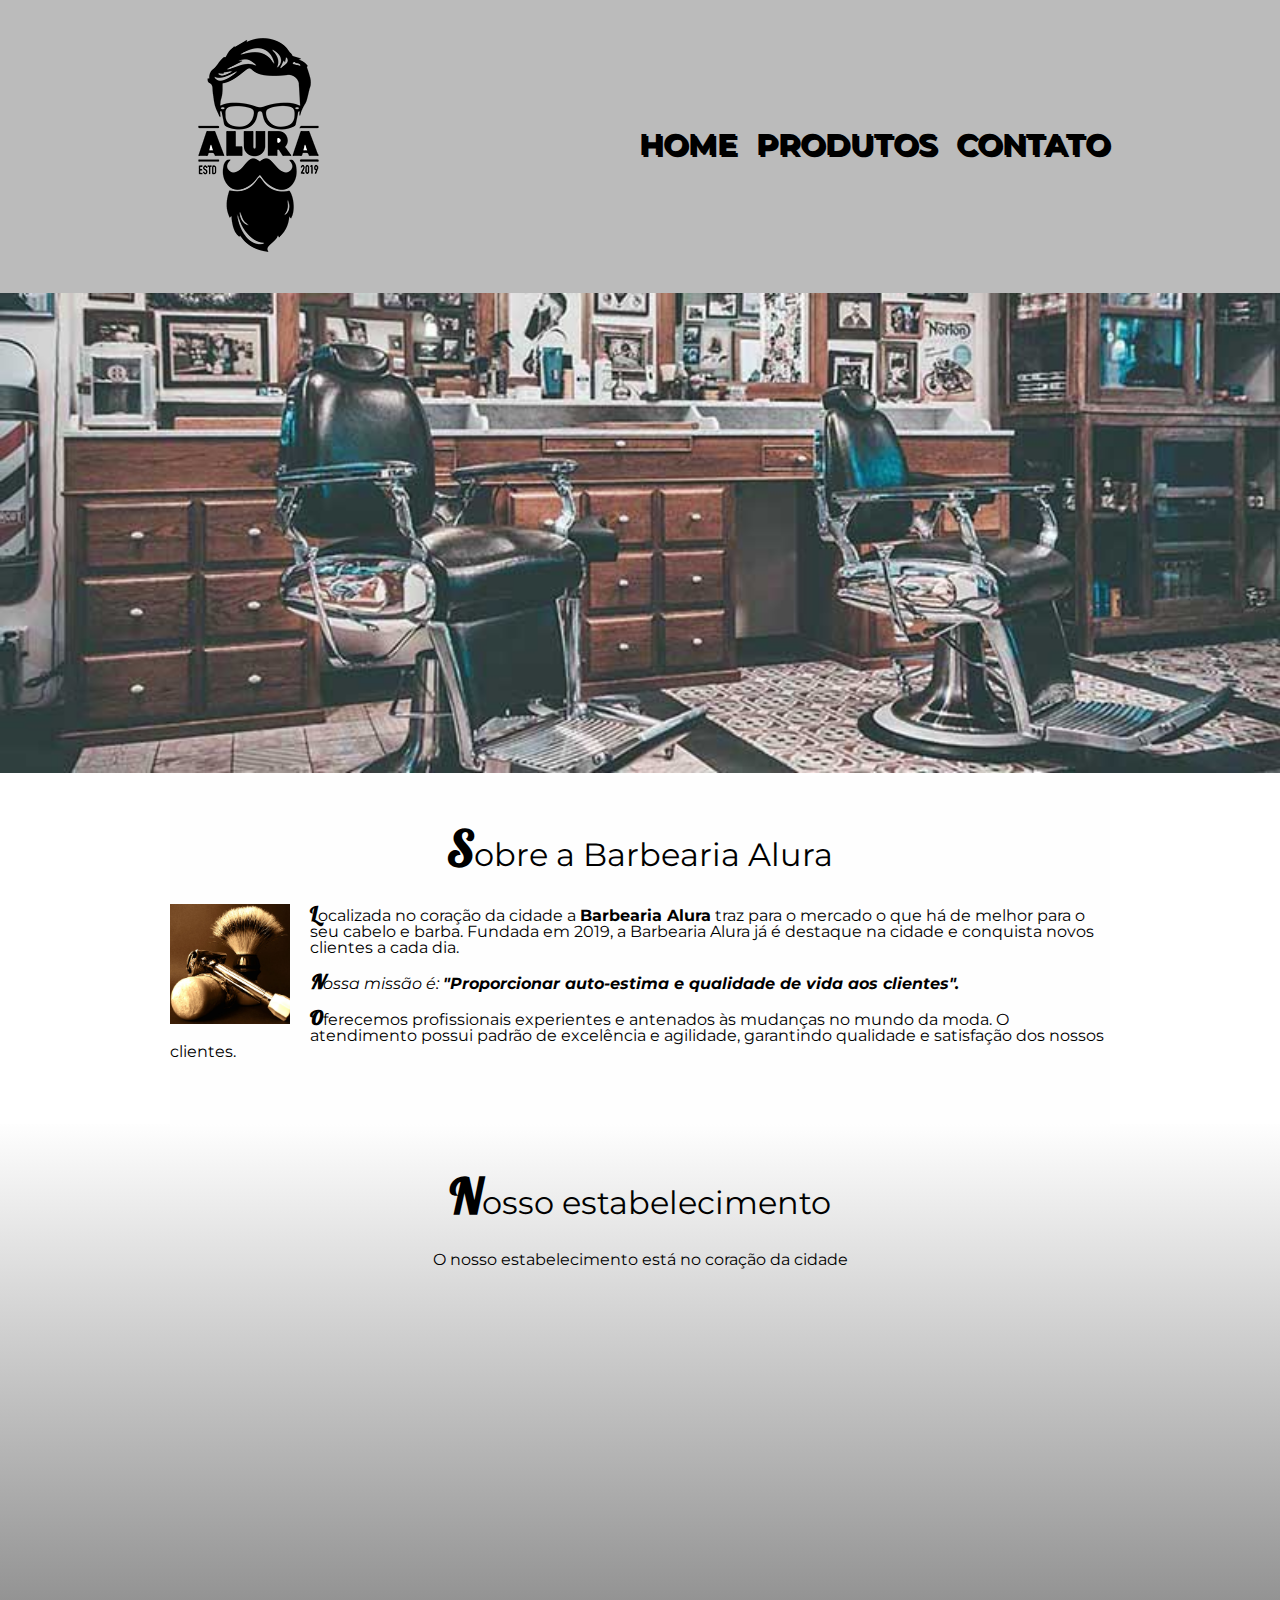
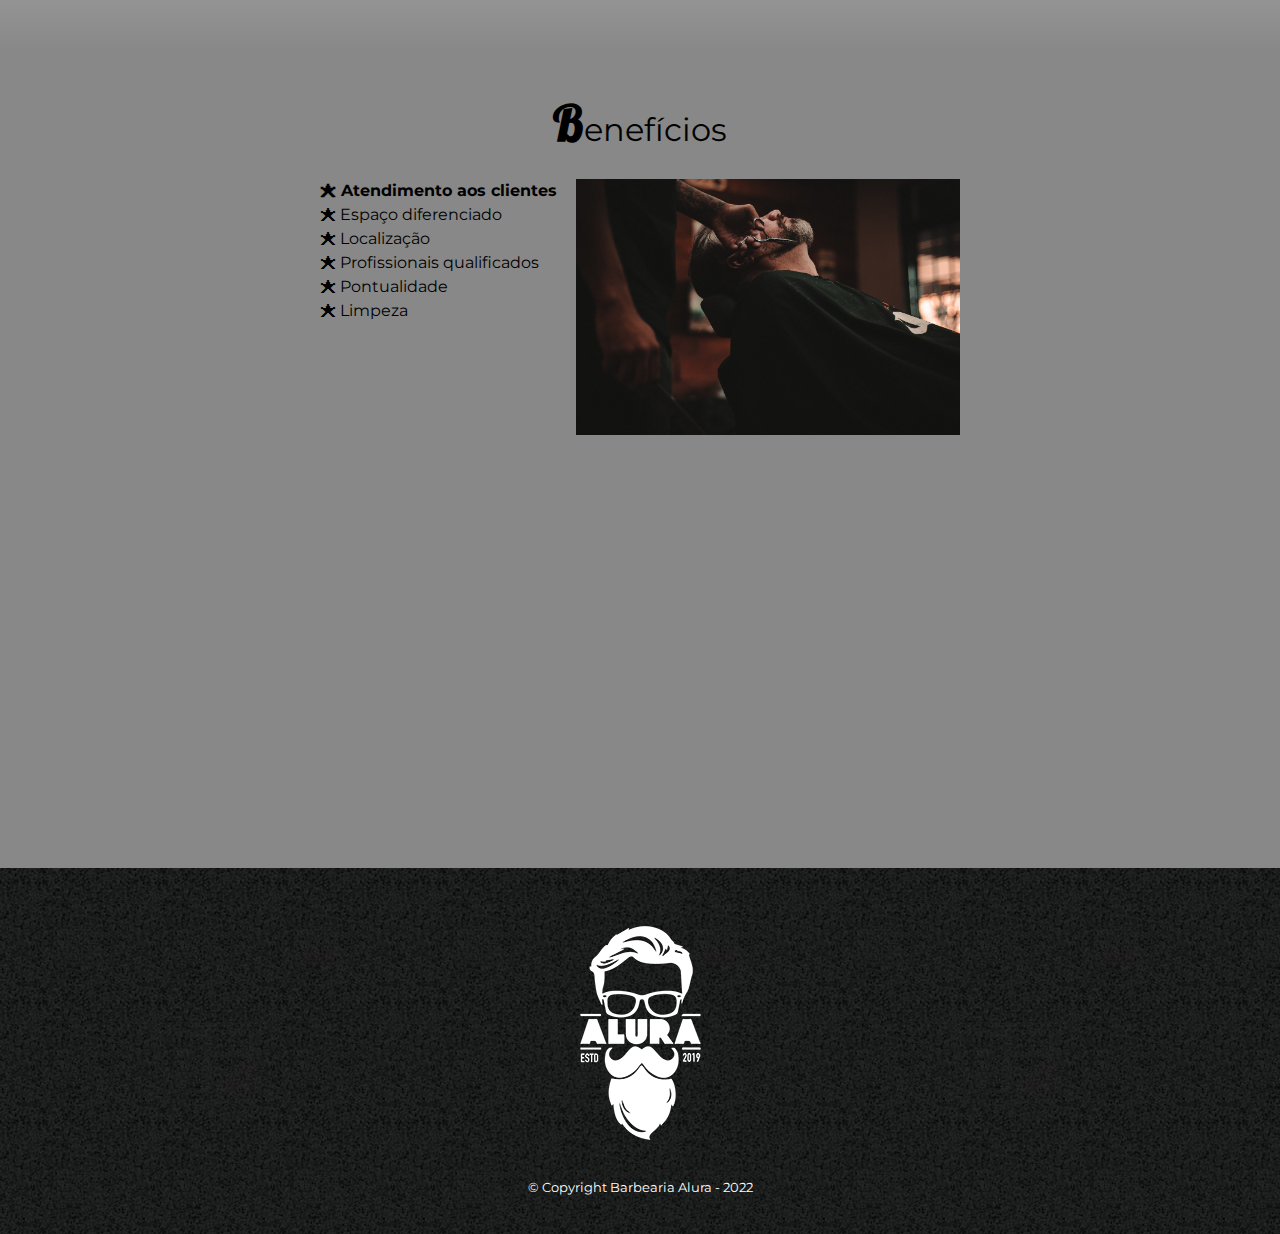
<file: index.html>
<!DOCTYPE html>
<html lang="pt-br">
	<head>
		<meta charset="utf-8">
		<meta name="viewport" content="width=device-width">
		<title>Barbearia Alura</title>
		<link rel="stylesheet" href="css/reset.css">
        <link rel="stylesheet" href="css/style.css">
		<link rel="preconnect" href="https://fonts.googleapis.com">
		<link rel="preconnect" href="https://fonts.gstatic.com" crossorigin>
		<link href="https://fonts.googleapis.com/css2?family=Montserrat&display=swap" rel="stylesheet">
		<link href="https://fonts.googleapis.com/css2?family=Lobster&display=swap" rel="stylesheet">
	</head>
	<body>
		<header>
            <div class="caixa">
                <h1><img src="img/logo.png"></h1>			                
                <nav>
                    <ul>
                        <li><a href="index.html">Home</a></li>
                        <li><a href="produtos.html">Produtos</a></li>
                        <li><a href="contato.html">Contato</a></li>
                    </ul>
                </nav>
            </div>
        </header>

		<img class="banner" src="img/banner.jpg">

		<main>
			<section class="principal">
				<h2 class="titulo-principal">Sobre a Barbearia Alura</h2>

				<img class="utensilios" src="img/utensilios.jpg" alt="Início da transcrição. Imagem contendo utensilios usados para fazer a barba, a imagem está na cor em tons amarelos. Final da transcrição.">

				<p>Localizada no coração da cidade a <strong>Barbearia Alura</strong> traz para o mercado o que há de melhor para o seu cabelo e barba. Fundada em 2019, a Barbearia Alura já é destaque na cidade e conquista novos clientes a cada dia.</p>

				<p id="missao"><em>Nossa missão é: <strong>"Proporcionar auto-estima e qualidade de vida aos clientes".</strong></em></p>

				<p>Oferecemos profissionais experientes e antenados às mudanças no mundo da moda. O atendimento possui padrão de excelência e agilidade, garantindo qualidade e satisfação dos nossos clientes.</p>
			</section>

			<section class="mapa">
				<h3 class="titulo-principal">Nosso estabelecimento</h3>
				<p>O nosso estabelecimento está no coração da cidade</p>
				<div class="mapa-conteudo">
				<iframe src="https://www.google.com/maps/embed?pb=!1m14!1m12!1m3!1d962171.2780550868!2d-43.26597704215321!3d-19.60669982276731!2m3!1f0!2f0!3f0!3m2!1i1024!2i768!4f13.1!5e0!3m2!1spt-BR!2sbr!4v1664391924746!5m2!1spt-BR!2sbr"
						width="100%" 
						height="300" 
						style="border:0;" 
						allowfullscreen="" 
						loading="lazy" 
						referrerpolicy="no-referrer-when-downgrade">
				</iframe>
				</div>
			</section>

			<section class="beneficios">
				<h3 class="titulo-principal">Benefícios</h3>

				<div class="conteudo-beneficios">
					<ul class="lista-beneficios">
						<li class="itens">Atendimento aos clientes</li>
						<li class="itens">Espaço diferenciado</li>
						<li class="itens">Localização</li>
						<li class="itens">Profissionais qualificados</li>
						<li class="itens">Pontualidade</li>
						<li class="itens">Limpeza</li>
					</ul><img src="img/beneficios.jpg" class="imagem-beneficios">
				</div>	
				<div class="video">
					<iframe width="100%" 
							height="315" 
							src="https://www.youtube.com/embed/wcVVXUV0YUY" 
							title="YouTube video player" 
							frameborder="0" 
							allow="accelerometer; autoplay; clipboard-write; encrypted-media; gyroscope; picture-in-picture" 
							allowfullscreen>
					</iframe>
			</section>
			</div>
		</main>
		<footer>
            <img src="img/logo-branco.png">
            <p class="copyright">&copy; Copyright Barbearia Alura - 2022</p>
        </footer>
	</body>
</html>
</file>
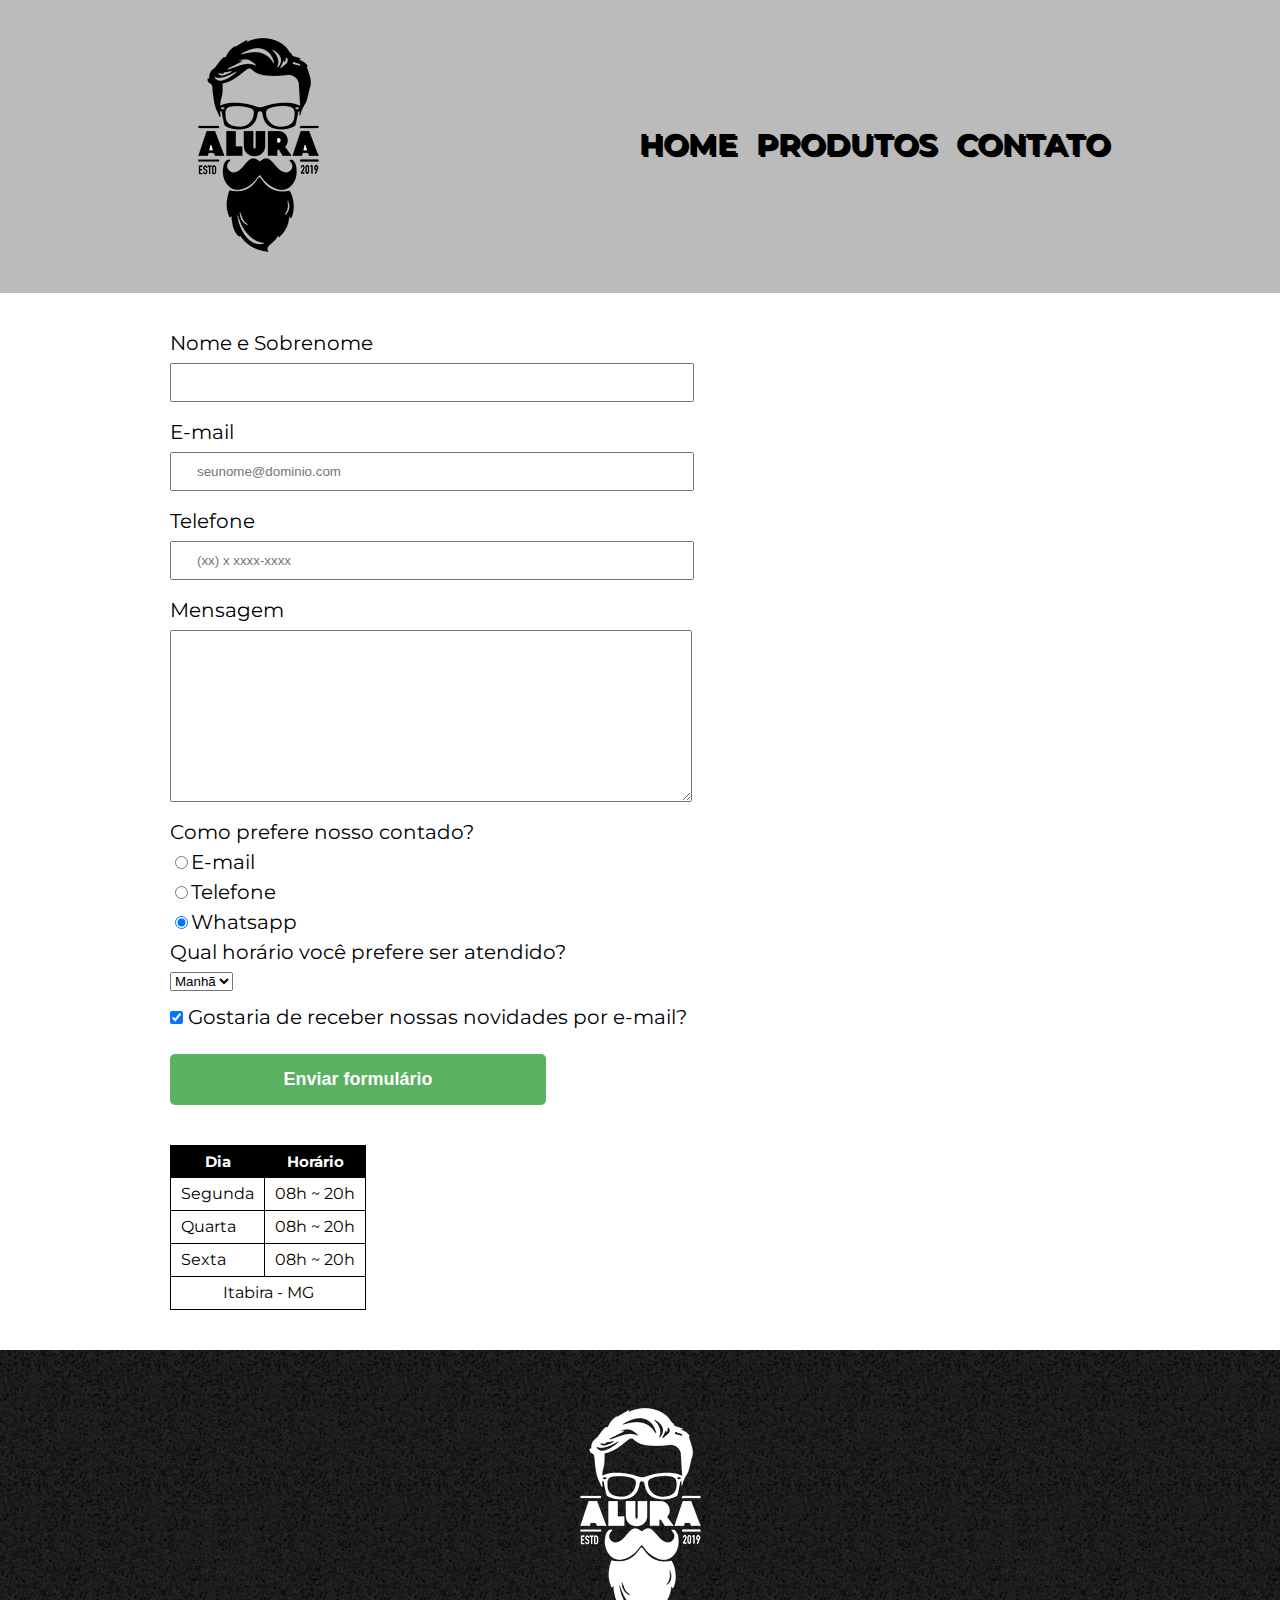
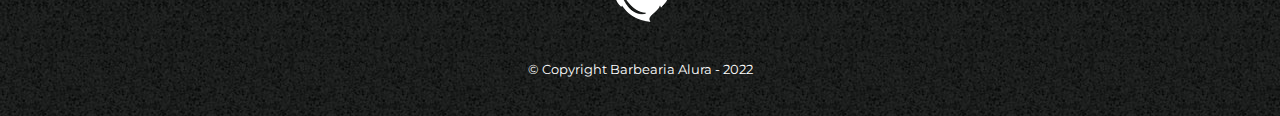
<file: contato.html>
<!DOCTYPE html>
<html lang="pt-br">
    <head>
        <meta charset="UTF-8">      
        <title>Contato - Barbearia Alura</title>
        <link rel="stylesheet" href="css/reset.css">
        <link rel="stylesheet" href="css/style.css">
        <link rel="preconnect" href="https://fonts.googleapis.com">
        <link rel="preconnect" href="https://fonts.gstatic.com" crossorigin>
        <link href="https://fonts.googleapis.com/css2?family=Montserrat&display=swap" rel="stylesheet">
    </head>
    <body>
        <header>
            <div class="caixa">
                <h1><img src="img/logo.png" alt="Início da transcrição. Logo da barbearia Alura na cor preta, a logo apresenta um rosto de uma pessoa usando óculos possuindo também uma barba grande e bigode. Final da transcrição."></h1>
                
                <nav>
                    <ul>
                        <li><a href="index.html">Home</a></li>
                        <li><a href="produtos.html">Produtos</a></li>
                        <li><a href="contato.html">Contato</a></li>
                    </ul>
                </nav>
            </div>
        </header>
        <main class="contato">
            <form>
                <label for="nomesobrenome">Nome e Sobrenome</label>
                <input type="text" id="nomesobrenome" class="input-padrao" required>

                <label for="email">E-mail</label>
                <input type="email" id="email" class="input-padrao" required placeholder="seunome@dominio.com">

                <label for="telefone">Telefone</label>
                <input type="tel" id="telefone" class="input-padrao" required placeholder="(xx) x xxxx-xxxx">
                
                <label for="mensagem">Mensagem</label>
                <textarea cols="70" rows="10" id="mensagem" class="input-padrao" required></textarea>
                
                <fieldset>
                    <legend>Como prefere nosso contado?</legend>
                    <label for="radio-email"><input type="radio" name="contato" value="email" id="radio-email">E-mail</label>
                    
                    <label for="radio-telefone"><input type="radio" name="contato" value="telefone" id="radio-telefone">Telefone</label>
                    
                    <label for="radio-whatsapp"><input type="radio" name="contato" value="whatsapp" id="radio-whatsapp" checked>Whatsapp</label>                    
                </fieldset>

                <fieldset>
                    <legend>Qual horário você prefere ser atendido?</legend>
                    <select>
                        <option>Manhã</option>
                        <option>Tarde</option>
                        <option>Noite</option>
                    </select>
                </fieldset>

                <label><input type="checkbox" class="checkbox" checked> Gostaria de receber nossas novidades por e-mail?</label>

                <input type="submit" value="Enviar formulário" class="enviar">
            </form>

            <table>
                <thead>
                    <tr>
                        <th>Dia</th>
                        <th>Horário</th>
                    </tr>
                </thead>
                <tbody>
                    <tr>
                        <td>Segunda</td>
                        <td>08h ~ 20h</td>
                    </tr>
                    <tr>
                        <td>Quarta</td>
                        <td>08h ~ 20h</td>
                    </tr>
                    <tr>
                        <td>Sexta</td>
                        <td>08h ~ 20h</td>
                    </tr>
                    <tr>
                        <td colspan="2" class="endereco">Itabira - MG</td>
                    </tr>
                </tbody>
            </table>   

        </main>
        <footer>
            <img src="img/logo-branco.png" alt="Início da transcrição. Logo da barbearia Alura na cor branca, a logo apresenta um rosto de uma pessoa usando óculos possuindo também uma barba grande e bigode. Final da transcrição.">
            <p class="copyright">&copy; Copyright Barbearia Alura - 2022</p>
        </footer>
    </body>
</html>
</file>
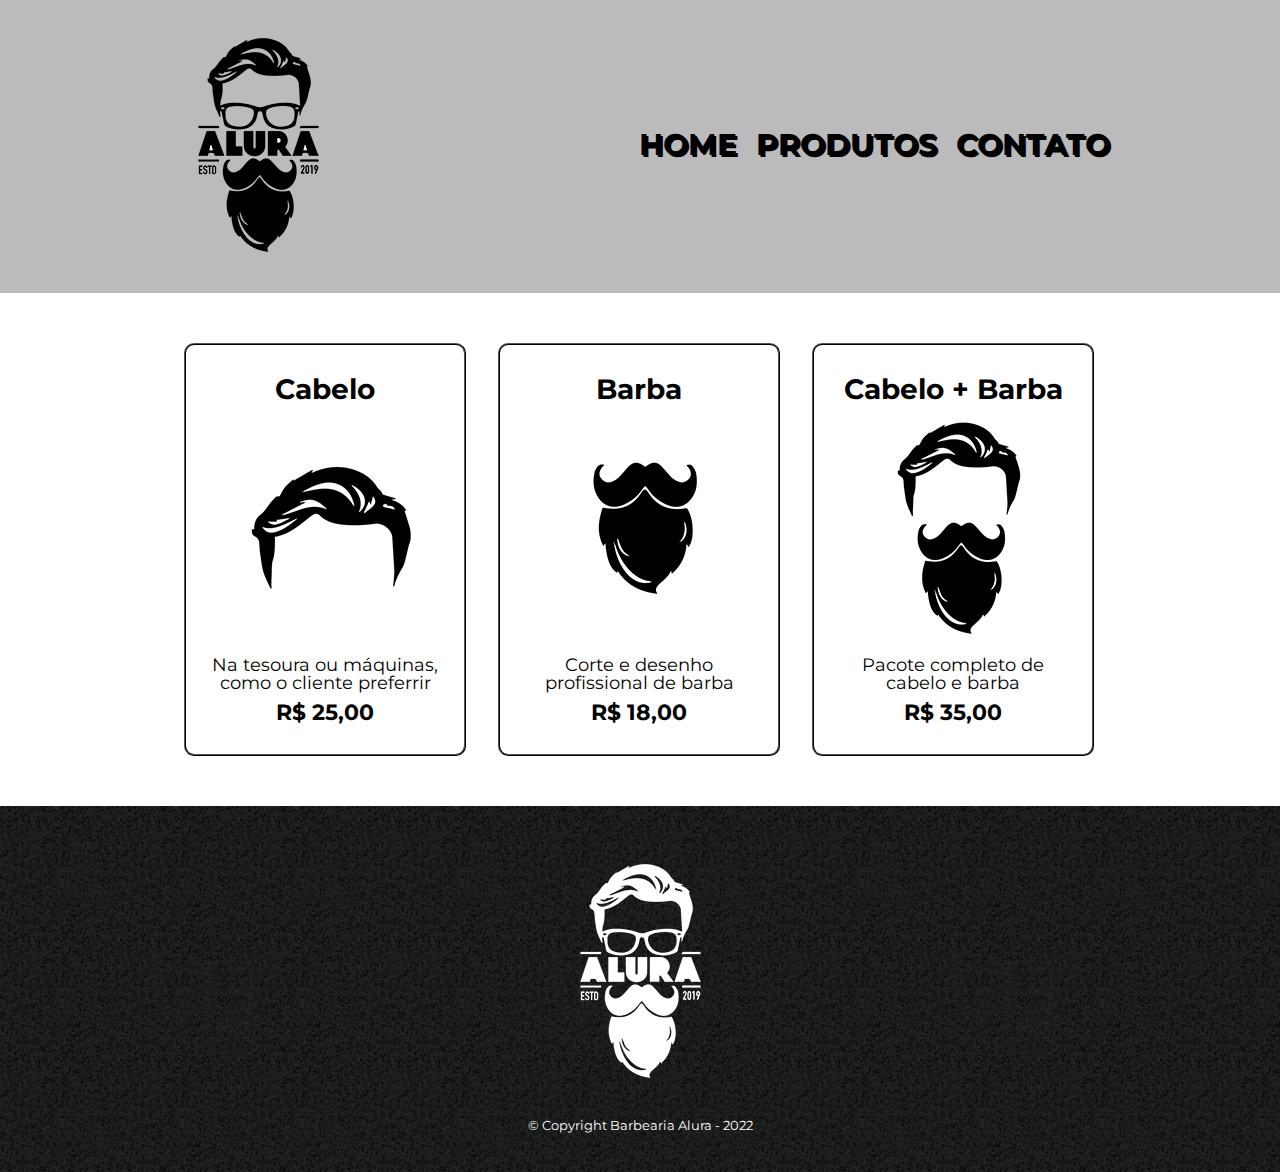
<file: produtos.html>
<!DOCTYPE html>
<html lang="pt-br">
    <head>
        <meta charset="UTF-8">      
        <title>Produtos - Barbearia Alura</title>
        <link rel="stylesheet" href="css/reset.css">
        <link rel="stylesheet" href="css/style.css">
        <link rel="preconnect" href="https://fonts.googleapis.com">
        <link rel="preconnect" href="https://fonts.gstatic.com" crossorigin>
        <link href="https://fonts.googleapis.com/css2?family=Montserrat&display=swap" rel="stylesheet">
    </head>
    <body>
        <header>
            <div class="caixa">
                <h1><img src="img/logo.png"></h1>
                
                <nav>
                    <ul>
                        <li><a href="index.html">Home</a></li>
                        <li><a href="produtos.html">Produtos</a></li>
                        <li><a href="contato.html">Contato</a></li>
                    </ul>
                </nav>
            </div>
        </header>
        <main>
            <ul class="produtos">
                <li>
                    <h2>Cabelo</h2>
                    <img src="img/cabelo.jpg">
                    <p class="produto-descricao">Na tesoura ou máquinas, como o cliente preferrir</p>
                    <p class="produto-preco">R$ 25,00</p>
                </li>
                <li>
                    <h2>Barba</h2>
                    <img src="img/barba.jpg">
                    <p class="produto-descricao">Corte e desenho profissional de barba</p>
                    <p class="produto-preco">R$ 18,00</p>
                </li>
                <li>
                    <h2> Cabelo + Barba</h2>
                    <img src="img/cabelo+barba.jpg">
                    <p class="produto-descricao">Pacote completo de cabelo e barba</p>
                    <p class="produto-preco">R$ 35,00</p>
                </li>
            </ul>
        </main>
        <footer>
            <img src="img/logo-branco.png">
            <p class="copyright">&copy; Copyright Barbearia Alura - 2022</p>
        </footer>
    </body>
</html>
</file>
<file: css/style.css>
body { 
    font-family: 'Montserrat', sans-serif;
}

header {
    background: #BBBBBB;
    padding: 20px 0;
}

.caixa {
    position: relative;
    width: 940px;
    margin: 0 auto;
}

nav {
    position: absolute;
    top: 110px;
    right: 0px;
}

nav li {
    display: inline;
    margin: 0 0 0 15px ;
}

nav a { 
    text-transform: uppercase;
    color: #000000;
    font-weight: bold;
    font-size: 30px;
    text-decoration: none;
    text-shadow: 2px 2px #000000;
}

nav a:hover {
    color: #d2691e;
    text-decoration: underline;
}

.produtos {
    width: 940px;
    margin: 0 auto;
    padding: 50px 0;
}

.produtos li {
    display: inline-block;
    text-align: center;
    width: 30%;
    vertical-align: top;
    margin: 0 1.5%;
    padding: 30px 20px;
    box-sizing: border-box;
    border: 2px ridge #000000;
    border-radius: 10px;
}

.produtos li:hover {
    border-color: #d2691e;
    border-radius: 30px;
}

.produtos li:active {
    border-color: #7fff00;
}

.produtos li:hover h2 {
    font-size: 30px;
}

.produtos h2 {
    font-size: 28px;
    font-weight: bold;
}

.produto-descricao{
    font-size: 18px;
}

.produto-preco {
    font-size: 22px;
    font-weight: bold;
    margin-top: 10px;
}

/* css do rodapé */ 

footer {
    text-align: center;
    background: url('/img/bg.jpg');
    padding: 40px 0px;    
}

.copyright {
    color: #FFFFFF;
    font-size: 13px;
    margin: 20px 0 0;
}

/* css da página contado */ 

.contato { 
    width: 940px;
    margin: 0 auto;
}

form {
    margin: 40px 0;
}

form label, form legend {
    display: block;
    font-size: 20px;
    margin: 0 0 10px;
}

.input-padrao {
    display: block;
    margin: 0 0 20px;
    padding: 10px 25px;
    width: 50%;
}

.checkbox {
    margin: 20px 0;
}

.enviar {
    width: 40%;
    padding: 15px 0;
    background: #21962bbe;
    color: white;
    font-weight: bold;
    font-size: 18px;
    border: none;
    border-radius: 5px;
    cursor: pointer;
    transition: 2s all;

}

.enviar:hover {
    background: #2a9238;
    border-radius: 15px;
    transform: scale(1.2) rotate(360deg);
}

table {
    margin: 20px 0 40px;
}

thead {
    background: #000000;
    color: #FFFFFF;
    font-weight: bold;
    font-size: 15px;
}

td, th {
    border: 1px solid #000000;
    padding: 8px 10px;
}

.endereco {
    text-align: center;
}

/* css da página inicial */ 
.banner { 
    width: 100%;
}

.titulo-principal {
    text-align: center;
    font-size: 2em;
    margin: 0 0 1em;
    clear: left;
}

.titulo-principal:first-letter{
    font-weight: bold;
    font-size: 1.5em;
    font-family: 'Lobster', cursive;
}

.principal {
    padding: 3em 0;
    background: #FEFEFE;
    width: 940px;
    margin: 0 auto;
}

.principal p {
    margin: 0 0 1em;
}

.principal p:first-letter {
    font-weight: bold;
    font-size: 1.25em;
    font-family: 'Lobster', cursive;
}

.principal strong {
    font-weight: bold;
}

.principal em {
    font-style: italic;
}

.utensilios {
    width: 120px;
    float: left;
    margin: 0 20px 20px 0;
}

.mapa {
    padding: 3em 0;
    background: linear-gradient(#FEFEFE, #888888);
}

.mapa p { 
    margin: 0 0 2em;
    text-align: center;
}

.mapa-conteudo { 
    width: 940px;
    margin: 0 auto;
}

.beneficios {
    padding: 3em 0;
    background: #888888;
}

.conteudo-beneficios { 
    width: 640px;
    margin: 0 auto;
}

.lista-beneficios {
    width: 40%;
    display: inline-block;
    vertical-align: top;
}

.itens {
    line-height: 1.5em;
}

.itens:first-child {
    font-weight: bold;
}

.itens:before {
    content: '🟊 ';
}

.imagem-beneficios {
    width: 60%;
}

.video {
    width: 560px;
    margin: 2em auto;
}

@media screen and (max-width: 480px) {
    .caixa, .principal, .conteudo-beneficios, .mapa-conteudo, .video {
        width: auto;
    }


    h1 {
        text-align: center;
    }

    nav {
        position: static;
        
    }
    
    nav ul {
        text-align: center;
    }

    nav a { 
        font-size: 20px;
    }


    .lista-beneficios, .imagem-beneficios {
        width: 100%;
        margin: 1em 0 0 0;
    }
}
</file>
